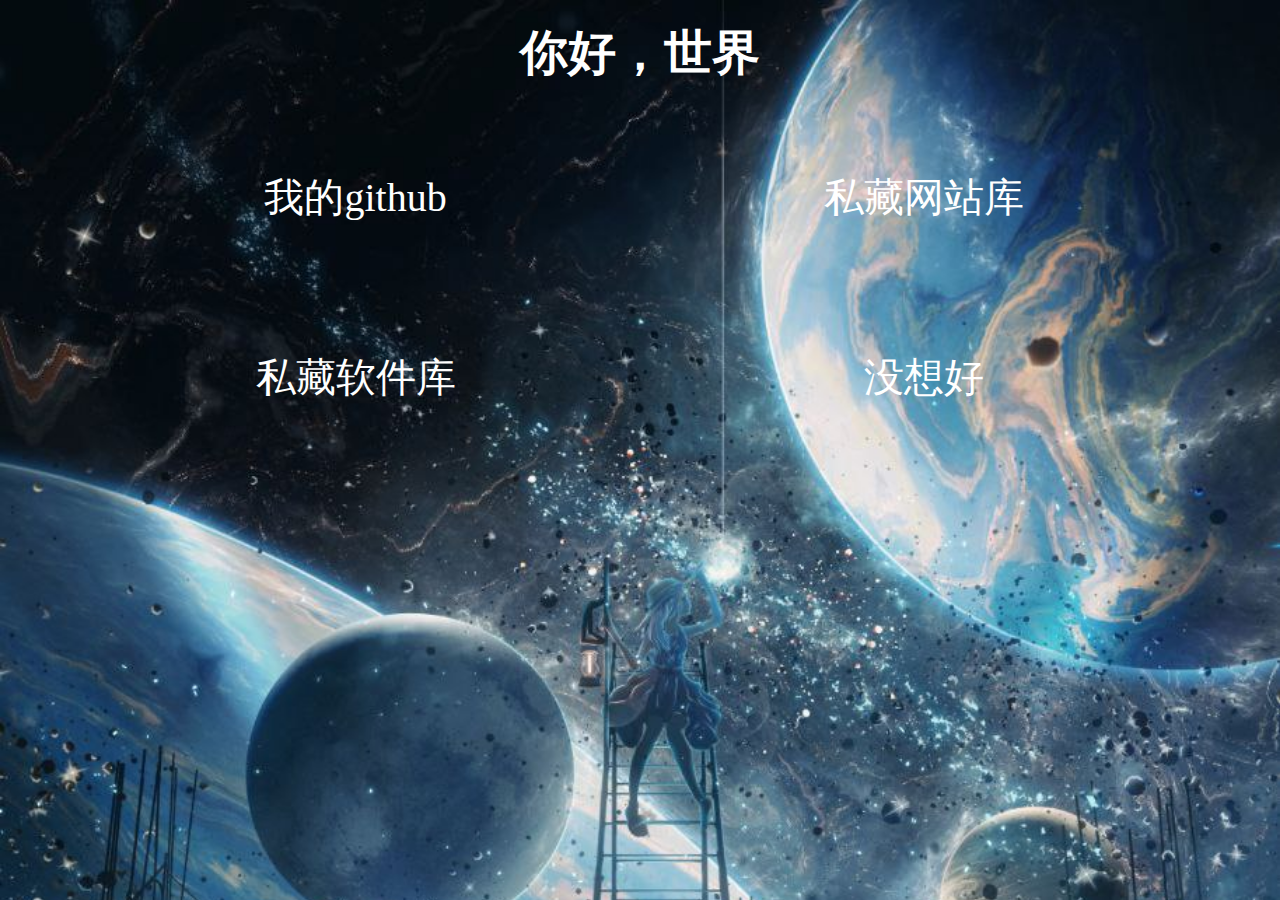
<file: index.html>
<!DOCTYPE html>
<html>
	<head>
		<meta charset="utf-8" />
		<title>你好，世界</title>
		<link type="text/css" rel="stylesheet"  href="css/move.css">
	</head>
	<body>
		<div style="width:100%,height: 10%;">
			<h1 align="center" style="color: white;"><font size=9>你好，世界</font></h1>
		</div>
		<div id="div">
			<div id="div1">
				<a href="https://github.com/youyu123fgjj"><p id="p1">我的github</p></a>
			</div>
			<div id="div1">
				<a href="html/URL_library.html"><p id="p1">私藏网站库</p></a>
			</div>
			<div id="div1">
				<a href="html/APP_library.html"><p id="p1">私藏软件库</p></a>
			</div>
			<div id="div1">
				<p id="p1"><a href="">没想好</a></p>
			</div>
		</div>
		
	</body>
</html>
</file>
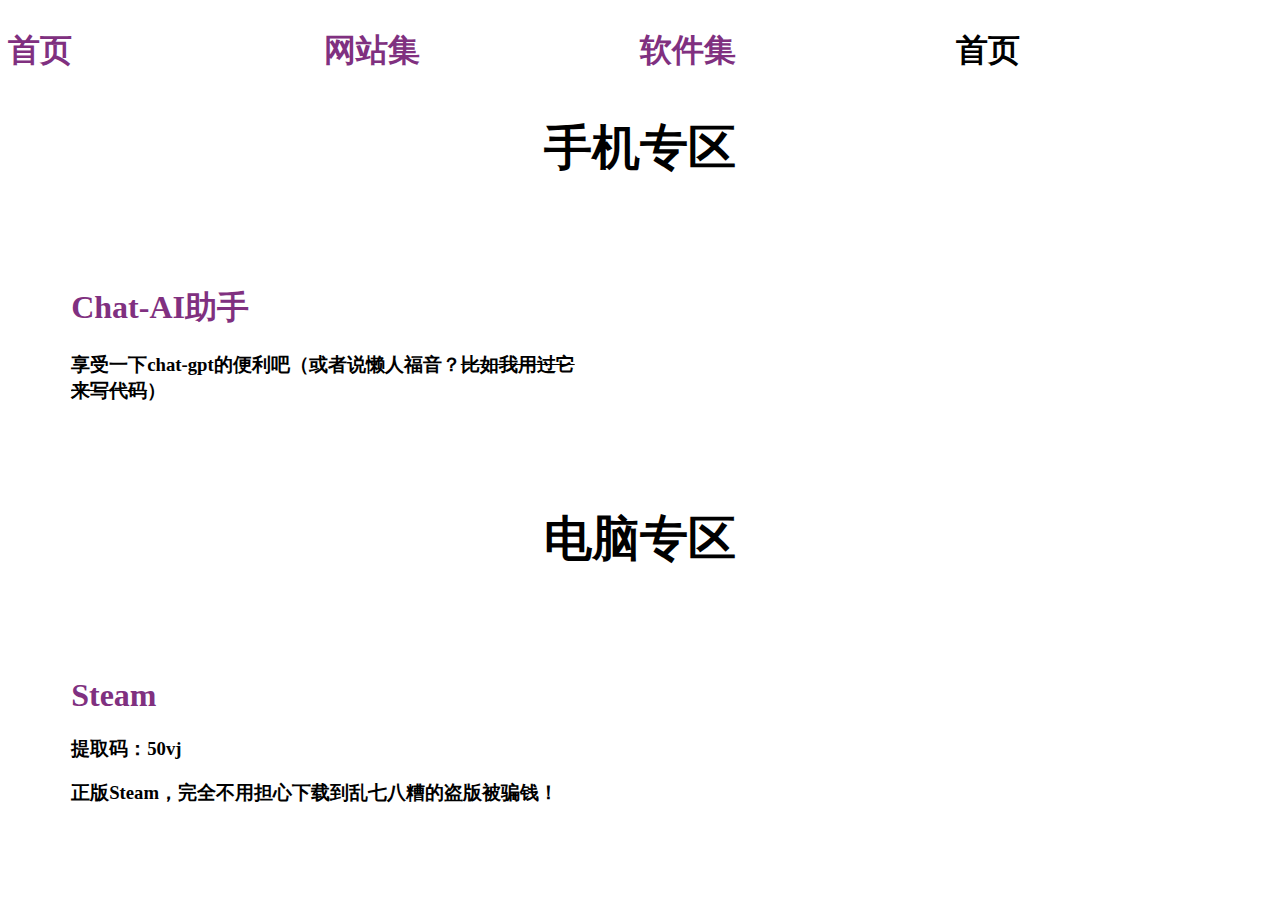
<file: html/APP_library.html>
<!DOCTYPE html>
<html>
	<head>
		<meta charset="utf-8">
		<title>私藏软件库</title>
		<link type="text/css" rel="stylesheet" href="../css/html.css">
	</head>
	<body>
		<div style="width: 100%;height: 10%;">
			<div id="div-head"><a href="../index.html"><h1>首页</h1></a></div>
			<div id="div-head"><a href="URL_library.html"><h1>网站集</h1></a></div>
			<div id="div-head"><a href=""><h1>软件集</h1></a></div>
			<div id="div-head"><h1>首页</h1></div>
		</div>
		<div style="clear:both"></div>
		<div id="div1">
			<div id="div2">
				<h1 align=center><font size="9">手机专区</font></h1>
				<div></div>
				<div id="div3">
					<a href="https://bgg.lanzout.com/iTXZQ0xcriqh">
						<h1>Chat-AI助手</h1>
					</a>
					<h3>享受一下chat-gpt的便利吧（或者说懒人福音？<del>比如我用过它来写代码</del>）</h3>
				</div>
			</div>
			<div style="clear:both"></div>
			<div id="div2">
				<h1 align=center><font size="9">电脑专区</font></h1>
				<div></div>
				<div id="div3"><a href="https://wwp.lanzoup.com/iBMWI14py5rc">
						<h1>Steam</h1>
					</a>
					<h3>提取码：50vj</h3>
					<h3>正版Steam，完全不用担心下载到乱七八糟的盗版被骗钱！</h3>
				</div>
			</div>
			<div style="clear:both"></div>

		</div>
	</body>
</html>
</file>
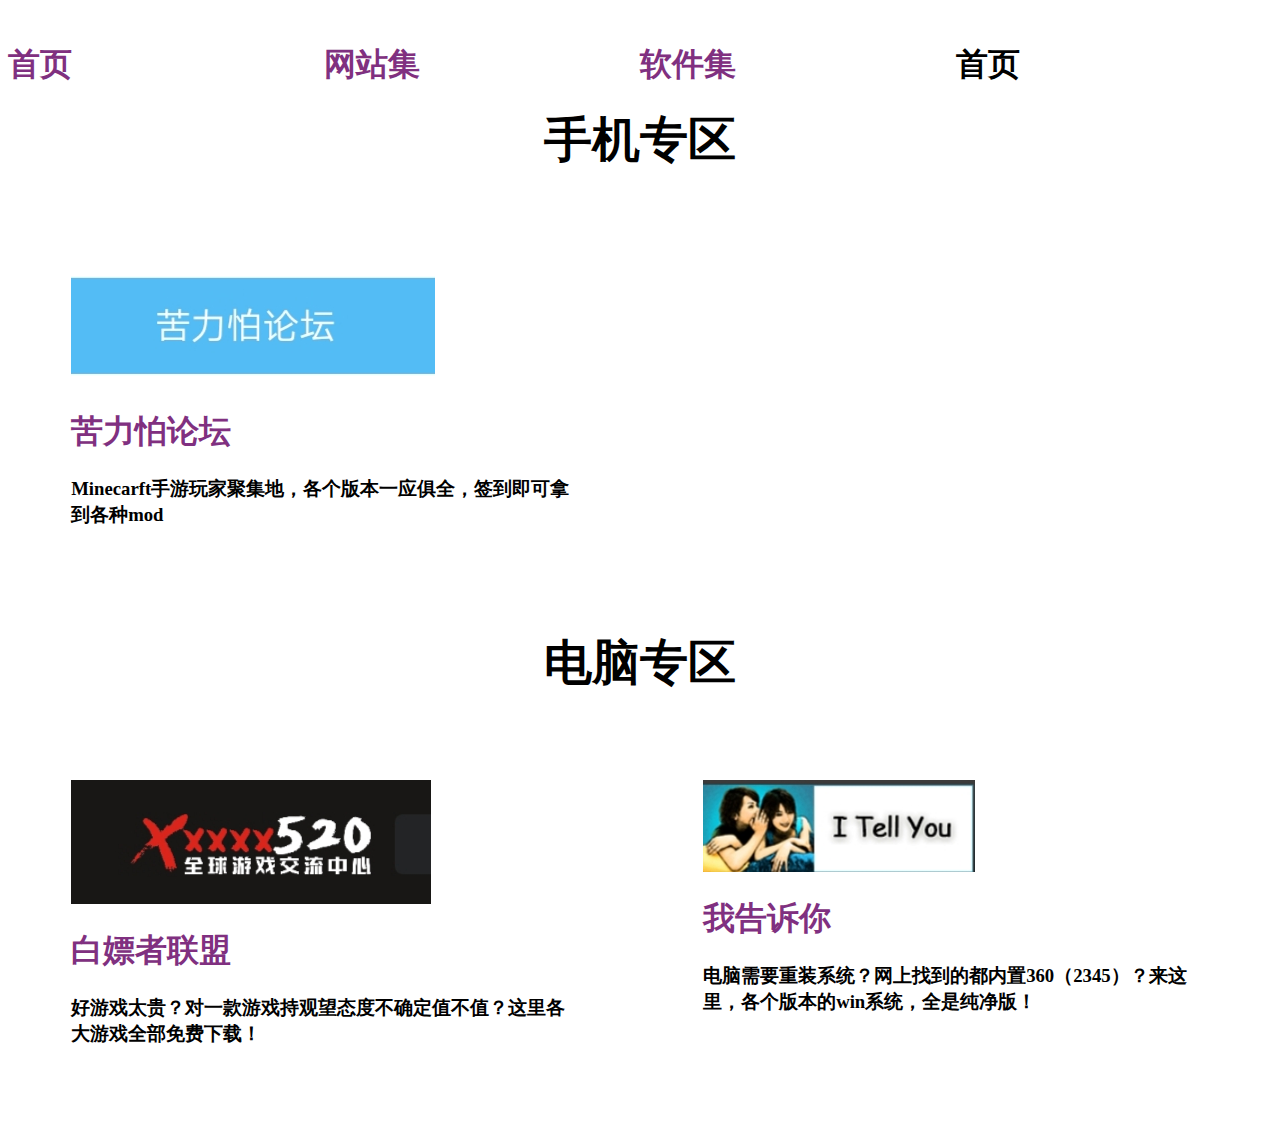
<file: html/URL_library.html>
<!DOCTYPE html>
<html>
	<head>
		<meta charset="utf-8">
		<title>私藏网址库</title>
		<link type="text/css" rel="stylesheet" href="../css/html.css">
	</head>
	<body>
		<div style="width: 100%;height: 10%;">
			<div id="div-head"><a href="../index.html"><h1>首页</h1></a></div>
			<div id="div-head"><a href=""><h1>网站集</h1></a></div>
			<div id="div-head"><a href="APP_library.html"><h1>软件集</h1></a></div>
			<div id="div-head"><h1>首页</h1></div>
		</div>
		<div id="div1">
			<div id="div2">
				<div style="width: 100%;">
					<h1 align=center><font size="9">手机专区</font></h1>
				</div>
				<div id="div3">
					<img id="img" src="../img/klp.jpg">
					<a href="https://klpbbs.com">
						<h1>苦力怕论坛</h1>
					</a>
					<h3>Minecarft手游玩家聚集地，各个版本一应俱全，签到即可拿到各种mod</h3>
				</div>
			</div>
			<div style="clear:both"></div>
			<div id="div2">
				<div style="width: 100%;">
					<h1 align=center><font size="9">电脑专区</font></h1>
				</div>
				<div id="div3" style="clear: both;">
					<img id="img" src="../img/bpz.jpg">
					<a href="https://xxxxx528.com">
						<h1>白嫖者联盟</h1>
					</a>
					<h3>好游戏太贵？对一款游戏持观望态度不确定值不值？这里各大游戏全部免费下载！</h3>
				</div>
				<div id="div3">
					<img id="img" src="../img/wgsn.jpg">
					<a href="https://msdn.itellyou.cn">
						<h1>我告诉你</h1>
					</a>
					<h3>电脑需要重装系统？网上找到的都内置360（2345）？来这里，各个版本的win系统，全是纯净版！</h3>
				</div>
			</div>
		</div>
	</body>
</html>
</file>
<file: css/move.css>
a{
	text-decoration: none;
	color:#ffffff;
}
body{
	background-image: url("../img/a.jpg");
	background-size: cover;
}
#div{
	color: aliceblue;
	margin: 0% 5%;
	width:90%;
	float: left;
	height: 100%;"
	
}
#div1{
	margin: 2% 5%;
	width:40%;
	height: 10%;
	color: #000;
	float: left;
}
#p1{
	text-align: center;
	font-size: 40px;
}
body{
	background-size:100%;
	
}
img{max-width: 100%;
max-height: 100%;
}
</file>
<file: css/html.css>
a{
	text-decoration: none;
	color:#803080;
}
#div1 {
		width: 100%;
	}
/* 整体大块（不包含head） */
#div2 {
	width: 100%;
}
/* 两个专区，专区标题在本div的内嵌div */
#div3 {
	width: 40%;
	margin: 5%;
	float: left;
}
/* 各个具体的链接及图片、介绍 */
#div-head{
	width:25%;
	height: 100%;
	float: left;
}
/* 标题栏 */
</file>
